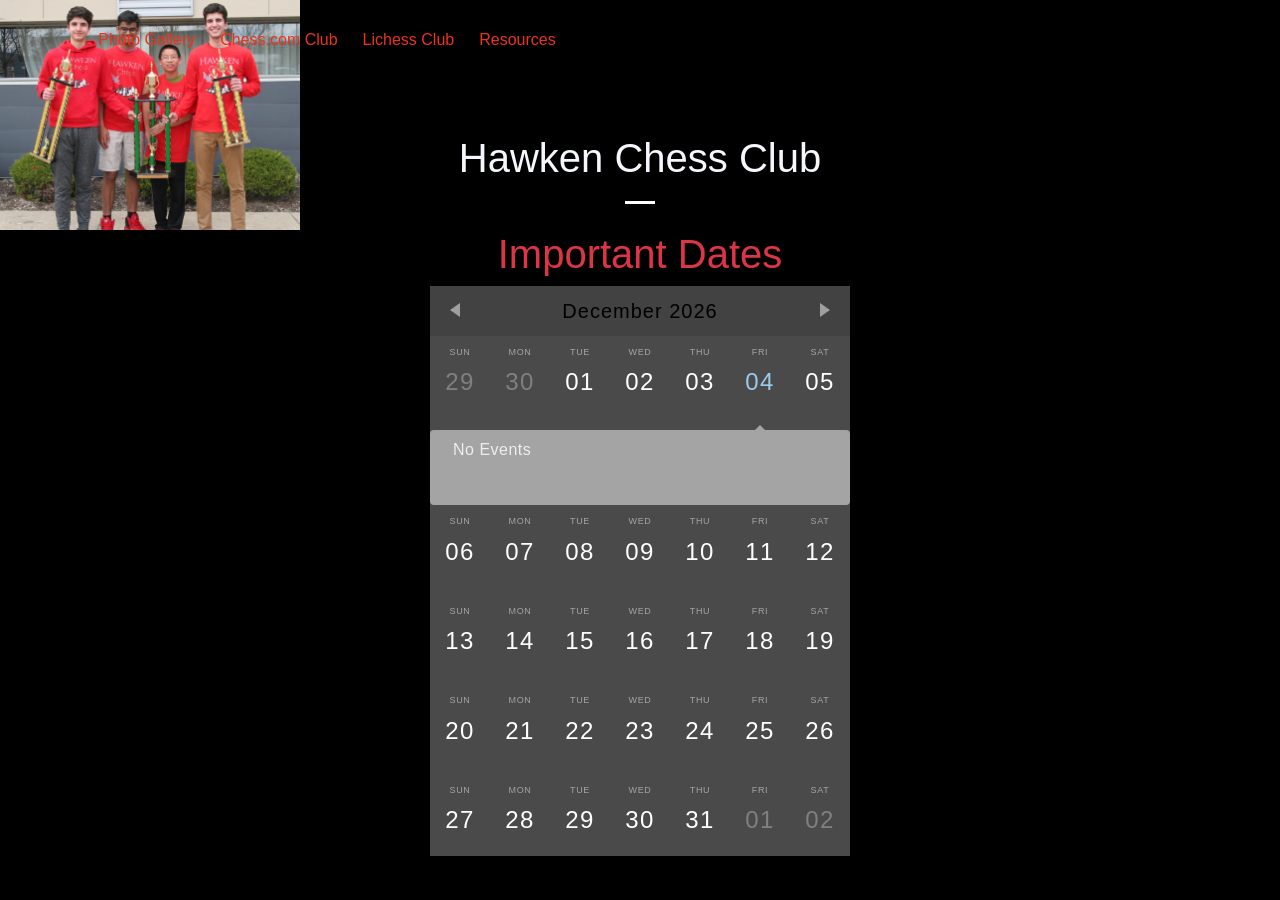
<file: index.html>
<!DOCTYPE html>
<html lang="en" dir="ltr">

<head>

<title>Chess Club</title>
<link rel='shortcut icon' type='image/x-icon' href='/assets/favicon.ico'/>
<link rel="stylesheet" href="https://mockplus.com/css/icon/iconfont.css?v=247">
<link rel="stylesheet" href="https://hawkenchessclub.github.io/css/global.css">


<script src="https://code.jquery.com/jquery-3.5.1.js"></script>
<script src="https://stackpath.bootstrapcdn.com/bootstrap/4.5.0/js/bootstrap.min.js" integrity="sha384-OgVRvuATP1z7JjHLkuOU7Xw704+h835Lr+6QL9UvYjZE3Ipu6Tp75j7Bh/kR0JKI" crossorigin="anonymous"></script>
<script src="https://cdn.jsdelivr.net/npm/popper.js@1.16.0/dist/umd/popper.min.js" integrity="sha384-Q6E9RHvbIyZFJoft+2mJbHaEWldlvI9IOYy5n3zV9zzTtmI3UksdQRVvoxMfooAo" crossorigin="anonymous"></script>

<link rel="stylesheet" href="https://stackpath.bootstrapcdn.com/bootstrap/4.5.0/css/bootstrap.min.css" integrity="sha384-9aIt2nRpC12Uk9gS9baDl411NQApFmC26EwAOH8WgZl5MYYxFfc+NcPb1dKGj7Sk" crossorigin="anonymous">
<link rel="stylesheet" href="https://hawkencoding.github.io/css/carousel.css">
<link rel="stylesheet" href="https://hawkencoding.github.io/css/main.css">
<link rel="stylesheet" href="https://hawkenchessclub.github.io/css/calendar.css">


</head>



<body class="home" style="background-color:black;">

<header class="header-of-page">
<div class="header-content black-bg">

<div class="nav-menu">

<!-- MENU ITEM -->
<div class="nav-item">
<a href="https://drive.google.com/drive/folders/1HKUxZBHYBx2_YfQrW-TDBtySZYWGx3mi?usp=sharing" target="_blank" style="color:rgb(235, 51, 30);">Photo Gallery</a>
</div>

<!-- MENU ITEM -->
<!--
<div class="nav-item">
<span>Chess Apparel<i class="iconfont icon_broad_back"></i></span>
<div class="nav-menu-drop">
<ul class="product-nav">
<li>
<h3>Chess stuff</h3>
<p>More about chess, blah, blah, blah </p>
</a>
</li>
<li>
<h3>Chess Diel</h3>
<p>More about chess, blah, blah, blah </p>
</a>
</li>

</ul>
</div>

</div>
-->
<div class="nav-item">
<a href="https://protect-us.mimecast.com/s/7yqbCo2mMytXgxB1Tz8d93?domain=chess.com" target='_blank' style="color:rgb(235, 51, 30);">Chess.com Club</a>
</div>

<div class="nav-item">
<a href="https://lichess.org/team/search?text=Hawken+Chess+Club" target='_blank' style="color:rgb(235, 51, 30);">Lichess Club</a>
</div>

<!-- MENU ITEM -->
<!--
<div class="nav-item">
<span>Chess Diel<i class="iconfont icon_broad_back"></i></span>
<div class="nav-menu-drop">
<ul class="product-nav">
<li>
<h3>Chess Diel</h3>
<p>More about chess, blah, blah, blah </p>
</a>
</li>
<li>
<h3>Chess Diel</h3>
<p>More about chess, blah, blah, blah </p>
</a>
</li>

</ul>
</div>
</div>-->

<!-- MENU ITEM -->
<div class="nav-item">
<span style="color:rgb(235, 51, 30);">Resources<i class="iconfont icon_broad_back" style="color:rgb(235, 51, 30);"></i></span>
<div class="nav-menu-drop">
<ul class="product-nav">
<li>
<h3><a href="https://progresswithchess.org/registration/scholastic" target='_blank'>Tournaments</a></h3>
<p>List of tournaments on the PWC website</p>
</li>
<li>
<h3><a href="http://www.uschess.org/index.php/Player/Rating-Lookup-Old-format.html" target='_blank'>Rating Lookup</a></h3>
<p>USCF registered players can find their ratings here</p>
</li>

</ul>
</div>
</div>


</div>

</div>


</header>



<script src="https://www.mockplus.com/js/global.js?v=253"></script>
<script src="https://www.mockplus.com/js/public.js?v=253"></script>



<div id="myCarousel" class="carousel slide pointer-event" data-ride="carousel">
    <ol class="carousel-indicators">
      <li data-target="#myCarousel" data-slide-to="0" class="active"></li>
    </ol>
    <div class="carousel-inner">
      <div class="carousel-item active">
        <img class="" width="300" src="/assets/imgs/FinalPresentationPhoto2.jpg" alt="Chess Board">
        <div class="container">
          <div class="carousel-caption">
            <h1 style="color:rgb(245, 247, 252);">Hawken Chess Club</h1>
            <!--<p><a class="btn btn-lg btn-danger" href="https://protect-us.mimecast.com/s/heGZCpYnN2SzVXvJuYNtfs?domain=docs.google.com" target="_blank" role="button">Sign up today</a></p>-->
          </div>
        </div>
      </div>
      <div class="carousel-item">
        <img class="" width="300" src="/assets/imgs/JournalPictureDay19.jpg" alt="Chess Board">
        <div class="container">
          <div class="carousel-caption">
            <h1 style="color:rgb(245, 247, 252);">Hawken Chess Club</h1>
            <!--<p><a class="btn btn-lg btn-danger" href="https://protect-us.mimecast.com/s/heGZCpYnN2SzVXvJuYNtfs?domain=docs.google.com" target="_blank" role="button">Sign up today</a></p>-->
          </div>
        </div>
      </div>
    </div>
  </div>
<!--
  <div id="MissionStatement" class="container-fluid">
    <h1 class="text-center text-danger">Mission Statement</h1>
    <h3 class="text-center">Hawken Coding Club is dedicated to the inclusive and accessible exploration of computer science in web and app design, machine learning, game development, and more.</h3>
    <h1></h1>
    <p></p>
    <h5 class="text-left"> Whether you're an absolute beginner or you're an advanced programmer, Hawken Coding Club has resources that will allow you to advance in computer science. If you join, we will provide the resources for you to grow and will recommend you to certain sources, but will never force anything upon you. Your advancement is entirely at your pace so why not give Hawken Coding Club a try? Browse through our website if you want to learn more.</h5>
    <br>
    <br>
  </div>-->




<h1 class="text-center text-danger">Important Dates</h1>
<div id="calendar"></div>
<script src="/js/moment.js"></script>
<script src="https://hawkenchessclub.github.io/js/calendar2.js"></script>


</html>
</file>
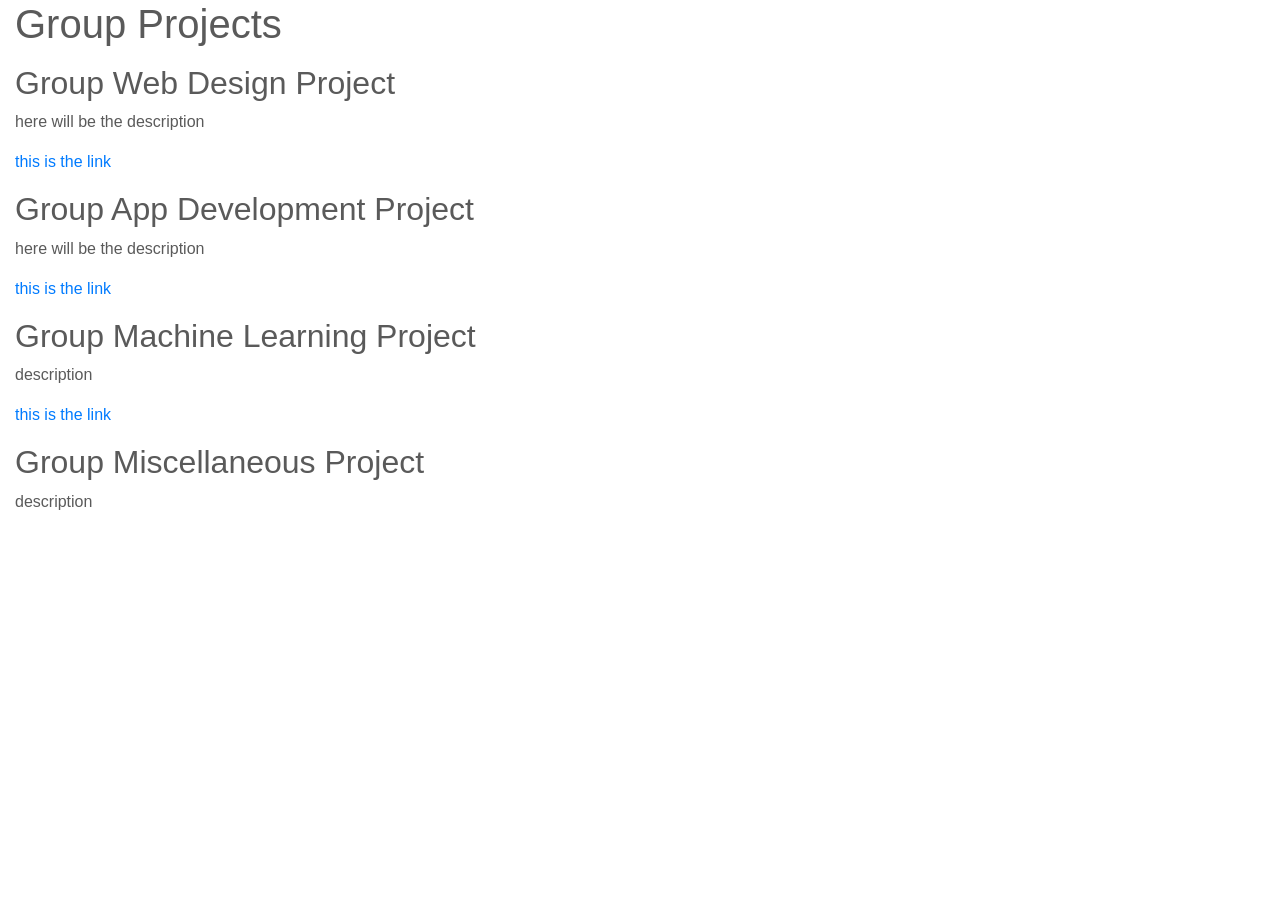
<file: html/groupprojects.html>
<!DOCTYPE html>
<html lang="en" dir="ltr">

<head>
  <script src="https://code.jquery.com/jquery-3.5.1.js"></script>
  <script src="https://cdn.jsdelivr.net/npm/popper.js@1.16.0/dist/umd/popper.min.js" integrity="sha384-Q6E9RHvbIyZFJoft+2mJbHaEWldlvI9IOYy5n3zV9zzTtmI3UksdQRVvoxMfooAo" crossorigin="anonymous"></script>
  <link rel="stylesheet" href="https://stackpath.bootstrapcdn.com/bootstrap/4.5.0/css/bootstrap.min.css" integrity="sha384-9aIt2nRpC12Uk9gS9baDl411NQApFmC26EwAOH8WgZl5MYYxFfc+NcPb1dKGj7Sk" crossorigin="anonymous">
  <link rel="stylesheet" href="../css/carousel.css">
  <link rel="stylesheet" href="../css/main.css">
  <script src="https://stackpath.bootstrapcdn.com/bootstrap/4.5.0/js/bootstrap.min.js" integrity="sha384-OgVRvuATP1z7JjHLkuOU7Xw704+h835Lr+6QL9UvYjZE3Ipu6Tp75j7Bh/kR0JKI" crossorigin="anonymous"></script>
  <meta name="viewport" content="width=device-width, initial-scale=1.0">
  <meta charset="utf-8">
  <base href="https://hawkencoding.github.io/">
  <link rel="apple-touch-icon" sizes="180x180" href="assets/favicons/apple-touch-icon.png">
  <link rel="icon" type="image/png" sizes="32x32" href="assets/favicons/favicon-32x32.png">
  <link rel="icon" type="image/png" sizes="16x16" href="assets/favicons/favicon-16x16.png">
  <link rel="manifest" href="assets/favicons/site.webmanifest">
  <link rel="mask-icon" href="assets/favicons/safari-pinned-tab.svg" color="#5bbad5">
  <link rel="shortcut icon" href="assets/favicons/favicon.ico">
  <meta name="msapplication-TileColor" content="#603cba">
  <meta name="msapplication-config" content="assets/favicons/browserconfig.xml">
  <meta name="theme-color" content="#ffffff">
  <title>Hawken Coding Club</title>
</head>

<body>
  <!--Navbar-->
  <script>
    $(document).ready(function() {
        $("#top-menu").load("html/menu.html");
    });
  </script>
  <div id=top-menu>
  </div>

  <div id="groupprojects" class="container-fluid">
    <h1>Group Projects</h1>
    <p></p>
    <p></p>
    <h2 class="text-left">Group Web Design Project</h2>
    <p>here will be the description</p>
    <a href="http://google.com">this is the link</a>
    <p></p>
    <p></p>
    <p></p>
    <h2 class="text-left">Group App Development Project</h2>
    <p>here will be the description</p>
    <a href="http://google.com">this is the link</a>
    <p></p>
    <p></p>
    <p></p>
    <h2 class="text-left">Group Machine Learning Project</h2>
    <p>description</p>
    <a href="https://google.com">this is the link</a>
    <p></p>
    <p></p>
    <p></p>
    <h2 class="text-left">Group Miscellaneous Project</h2>
    <p>description</p>
  </div>
</file>
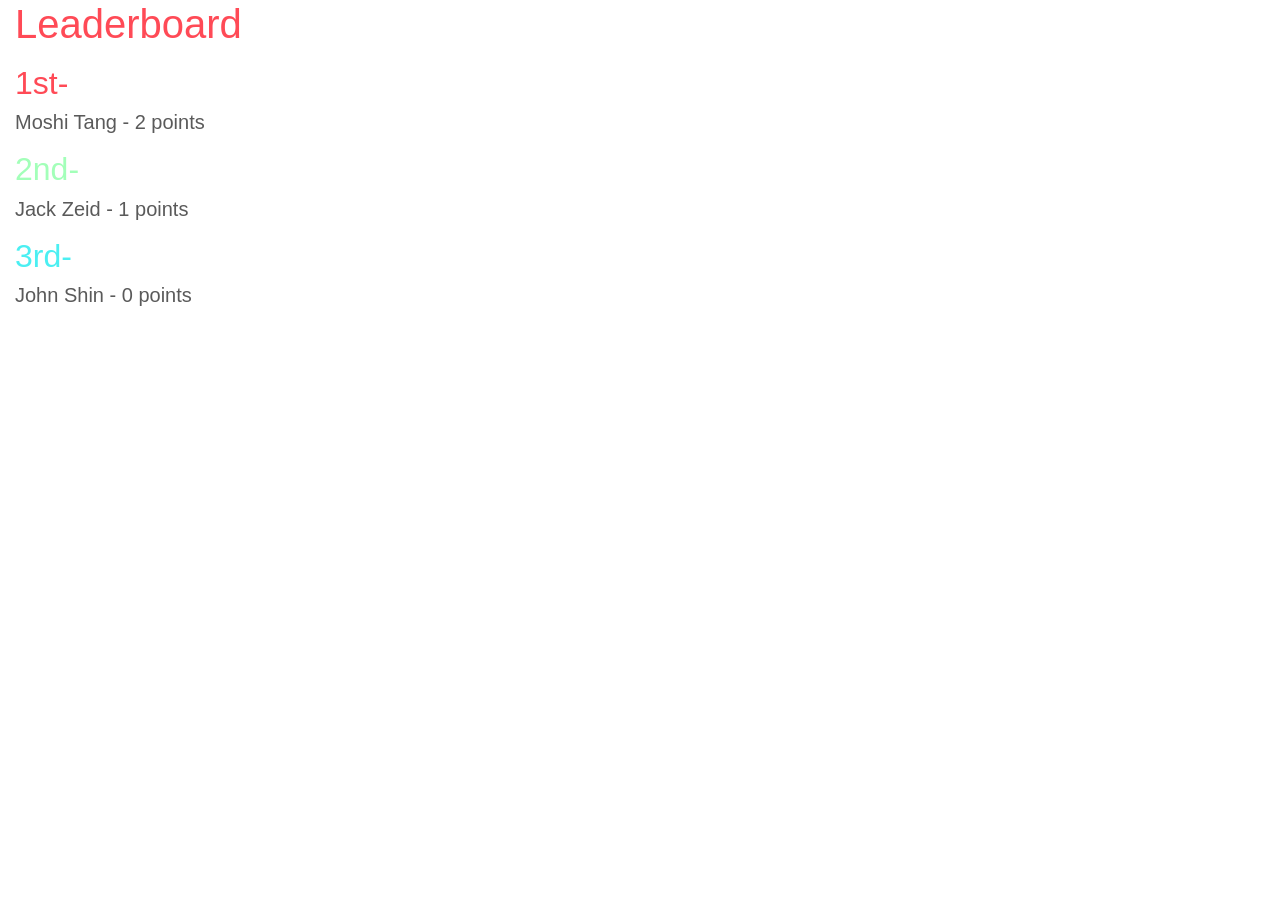
<file: html/leaderboard.html>
<!DOCTYPE html>
<html lang="en" dir="ltr">

<head>
  <script src="https://code.jquery.com/jquery-3.5.1.js"></script>
  <script src="https://cdn.jsdelivr.net/npm/popper.js@1.16.0/dist/umd/popper.min.js" integrity="sha384-Q6E9RHvbIyZFJoft+2mJbHaEWldlvI9IOYy5n3zV9zzTtmI3UksdQRVvoxMfooAo" crossorigin="anonymous"></script>
  <link rel="stylesheet" href="https://stackpath.bootstrapcdn.com/bootstrap/4.5.0/css/bootstrap.min.css" integrity="sha384-9aIt2nRpC12Uk9gS9baDl411NQApFmC26EwAOH8WgZl5MYYxFfc+NcPb1dKGj7Sk" crossorigin="anonymous">
  <link rel="stylesheet" href="../css/carousel.css">
  <link rel="stylesheet" href="../css/main.css">
  <script src="https://stackpath.bootstrapcdn.com/bootstrap/4.5.0/js/bootstrap.min.js" integrity="sha384-OgVRvuATP1z7JjHLkuOU7Xw704+h835Lr+6QL9UvYjZE3Ipu6Tp75j7Bh/kR0JKI" crossorigin="anonymous"></script>
  <meta name="viewport" content="width=device-width, initial-scale=1.0">
  <meta charset="utf-8">
  <base href="https://hawkencoding.github.io/">
  <link rel="apple-touch-icon" sizes="180x180" href="assets/favicons/apple-touch-icon.png">
  <link rel="icon" type="image/png" sizes="32x32" href="assets/favicons/favicon-32x32.png">
  <link rel="icon" type="image/png" sizes="16x16" href="assets/favicons/favicon-16x16.png">
  <link rel="manifest" href="assets/favicons/site.webmanifest">
  <link rel="mask-icon" href="assets/favicons/safari-pinned-tab.svg" color="#5bbad5">
  <link rel="shortcut icon" href="assets/favicons/favicon.ico">
  <meta name="msapplication-TileColor" content="#603cba">
  <meta name="msapplication-config" content="assets/favicons/browserconfig.xml">
  <meta name="theme-color" content="#ffffff">
  <title>Hawken Coding Club</title>
</head>

<body>
  <!--Navbar-->
  <script>
    $(document).ready(function() {
        $("#top-menu").load("html/menu.html");
    });
  </script>
  <div id=top-menu>
  </div>

  <div id="problemoftheday" class="container-fluid">
    <h1 style="color:rgb(255, 74, 86);">Leaderboard</h1>
    <p></p>
    <p></p>
    <h2 class="text-left" style="color:rgb(255, 74, 86);">    1st-</h2>
    <h5>        Moshi Tang - 2 points</h5>
    <p></p>
    <p></p>
    <p></p>
    <h2 class="text-left" style="color:rgb(163, 255, 185);">    2nd-</h2>
    <h5>        Jack Zeid - 1 points</h5>
    <p></p>
    <p></p>
    <p></p>
    <h2 class="text-left" style="color:rgb(75, 239, 242);">    3rd-</h2>
    <h5>        John Shin - 0 points</h5>
    <o></p>
    <p></p>
  </div>
  <script src="../js/dataArray.js" charset="utf-8"></script>
  <script src="../js/date.js" charset="utf-8"></script>
</body>

</html>
</file>
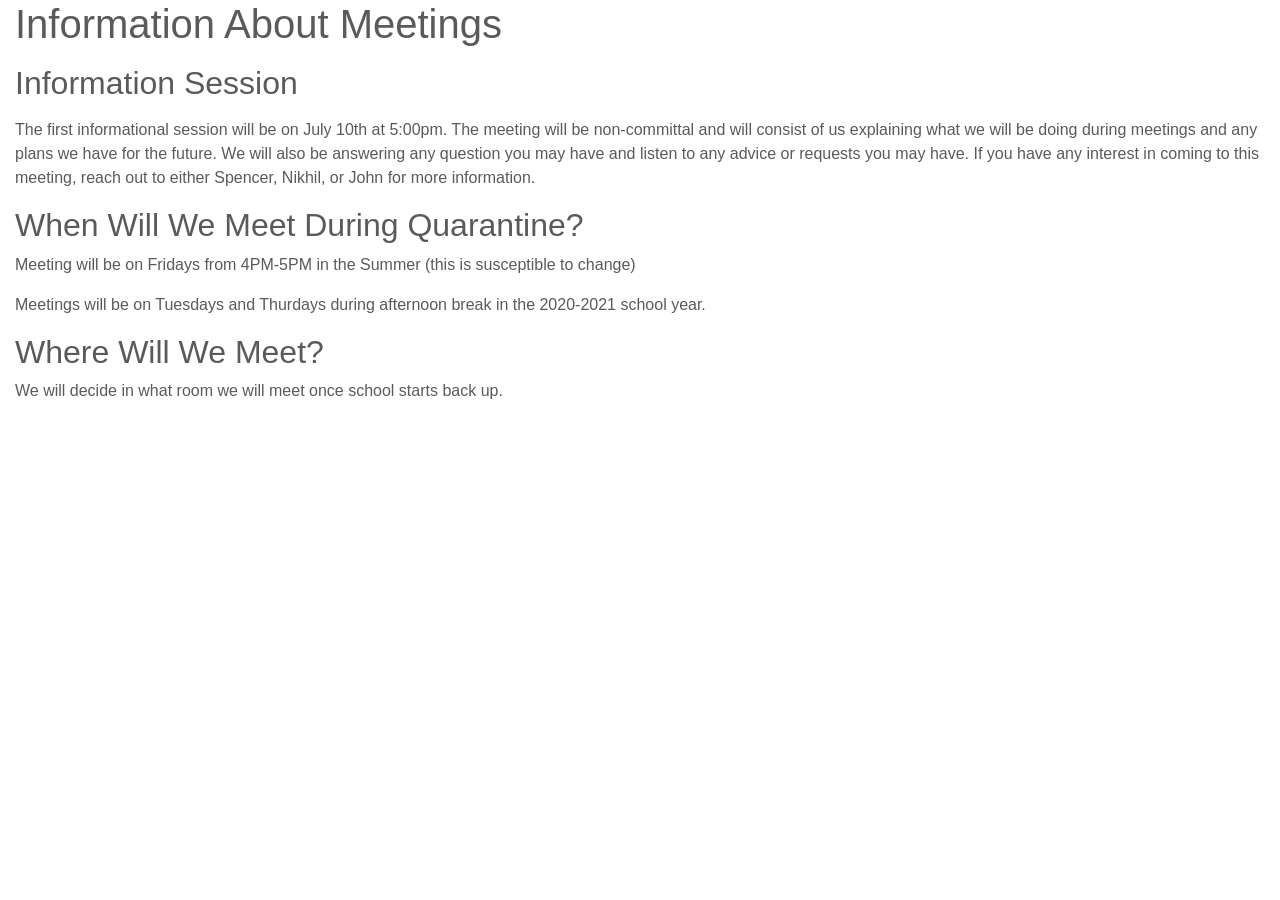
<file: html/meetings.html>
<!DOCTYPE html>
<html lang="en" dir="ltr">

<head>
  <script src="https://code.jquery.com/jquery-3.5.1.js"></script>
  <script src="https://cdn.jsdelivr.net/npm/popper.js@1.16.0/dist/umd/popper.min.js" integrity="sha384-Q6E9RHvbIyZFJoft+2mJbHaEWldlvI9IOYy5n3zV9zzTtmI3UksdQRVvoxMfooAo" crossorigin="anonymous"></script>
  <link rel="stylesheet" href="https://stackpath.bootstrapcdn.com/bootstrap/4.5.0/css/bootstrap.min.css" integrity="sha384-9aIt2nRpC12Uk9gS9baDl411NQApFmC26EwAOH8WgZl5MYYxFfc+NcPb1dKGj7Sk" crossorigin="anonymous">
  <link rel="stylesheet" href="../css/carousel.css">
  <link rel="stylesheet" href="../css/main.css">
  <script src="https://stackpath.bootstrapcdn.com/bootstrap/4.5.0/js/bootstrap.min.js" integrity="sha384-OgVRvuATP1z7JjHLkuOU7Xw704+h835Lr+6QL9UvYjZE3Ipu6Tp75j7Bh/kR0JKI" crossorigin="anonymous"></script>
  <meta name="viewport" content="width=device-width, initial-scale=1.0">
  <meta charset="utf-8">
  <base href="https://hawkencoding.github.io/">
  <link rel="apple-touch-icon" sizes="180x180" href="assets/favicons/apple-touch-icon.png">
  <link rel="icon" type="image/png" sizes="32x32" href="assets/favicons/favicon-32x32.png">
  <link rel="icon" type="image/png" sizes="16x16" href="assets/favicons/favicon-16x16.png">
  <link rel="manifest" href="assets/favicons/site.webmanifest">
  <link rel="mask-icon" href="assets/favicons/safari-pinned-tab.svg" color="#5bbad5">
  <link rel="shortcut icon" href="assets/favicons/favicon.ico">
  <meta name="msapplication-TileColor" content="#603cba">
  <meta name="msapplication-config" content="assets/favicons/browserconfig.xml">
  <meta name="theme-color" content="#ffffff">
  <title>Hawken Coding Club</title>
</head>

<body>
  <!--Navbar-->
  <script>
    $(document).ready(function() {
        $("#top-menu").load("html/menu.html");
    });
  </script>
  <div id=top-menu>
  </div>

  <div id="meetings" class="container-fluid">
    <h1>Information About Meetings</h1>
    <p></p>
    <p></p>
    <p></p>
    <h2 class="text-left">Information Session</h2>
    <p></p>
    <p></p>
    <p>The first informational session will be on July 10th at 5:00pm. The meeting will be non-committal and will consist of us explaining what we will be doing during meetings and any plans we have for the future. We will also be answering any question you may have and listen to any advice or requests you may have. If you have any interest in coming to this meeting, reach out to either Spencer, Nikhil, or John for more information.</p>
    <p></p>
    <p></p>
    <p></p>
    <h2 class="text-left">When Will We Meet During Quarantine?</h2>
    <p>Meeting will be on Fridays from 4PM-5PM in the Summer (this is susceptible to change)</p>
    <p></p>
    <p></p>
    <p> Meetings will be on Tuesdays and Thurdays during afternoon break in the 2020-2021 school year.</p>
    <p></p>
    <p></p>
    <h2 class="text-left">Where Will We Meet?</h2>
    <p> We will decide in what room we will meet once school starts back up.</p>
  </div>
</file>
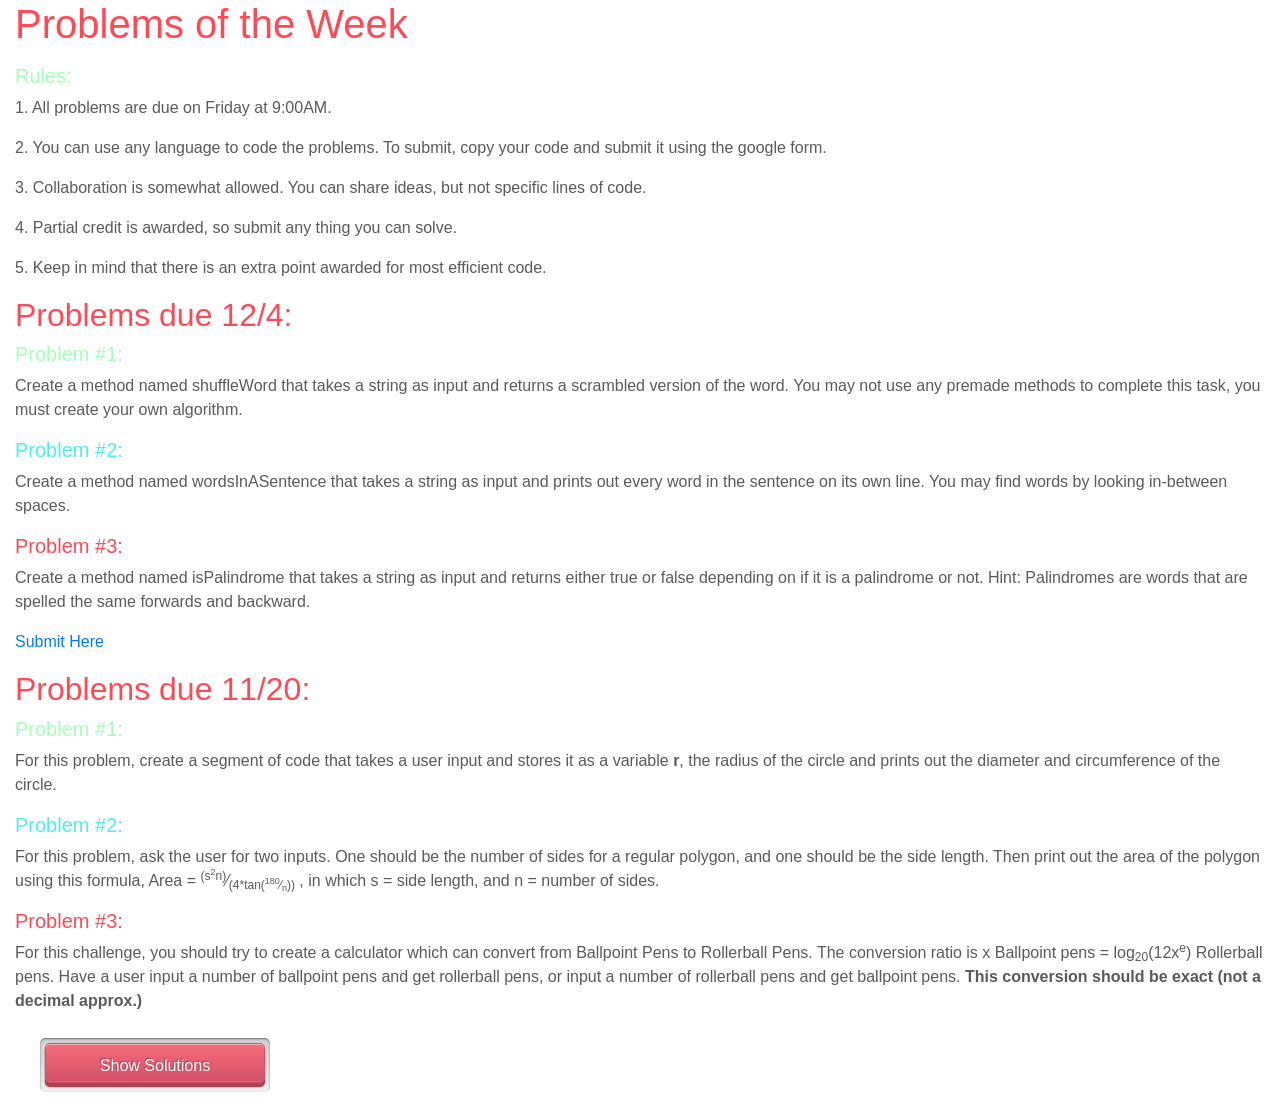
<file: html/problemoftheday.html>
<!DOCTYPE html>
<html lang="en" dir="ltr">

<head>
  <script src="https://code.jquery.com/jquery-3.5.1.js"></script>
  <script src="https://cdn.jsdelivr.net/npm/popper.js@1.16.0/dist/umd/popper.min.js" integrity="sha384-Q6E9RHvbIyZFJoft+2mJbHaEWldlvI9IOYy5n3zV9zzTtmI3UksdQRVvoxMfooAo" crossorigin="anonymous"></script>
  <link rel="stylesheet" href="https://stackpath.bootstrapcdn.com/bootstrap/4.5.0/css/bootstrap.min.css" integrity="sha384-9aIt2nRpC12Uk9gS9baDl411NQApFmC26EwAOH8WgZl5MYYxFfc+NcPb1dKGj7Sk" crossorigin="anonymous">
  <link rel="stylesheet" href="../css/carousel.css">
  <link rel="stylesheet" href="../css/main.css">
  <script src="https://stackpath.bootstrapcdn.com/bootstrap/4.5.0/js/bootstrap.min.js" integrity="sha384-OgVRvuATP1z7JjHLkuOU7Xw704+h835Lr+6QL9UvYjZE3Ipu6Tp75j7Bh/kR0JKI" crossorigin="anonymous"></script>
  <meta name="viewport" content="width=device-width, initial-scale=1.0">
  <meta charset="utf-8">
  <base href="https://hawkencoding.github.io/">
  <link rel="apple-touch-icon" sizes="180x180" href="assets/favicons/apple-touch-icon.png">
  <link rel="icon" type="image/png" sizes="32x32" href="assets/favicons/favicon-32x32.png">
  <link rel="icon" type="image/png" sizes="16x16" href="assets/favicons/favicon-16x16.png">
  <link rel="manifest" href="assets/favicons/site.webmanifest">
  <link rel="mask-icon" href="assets/favicons/safari-pinned-tab.svg" color="#5bbad5">
  <link rel="shortcut icon" href="assets/favicons/favicon.ico">
  <meta name="msapplication-TileColor" content="#603cba">
  <meta name="msapplication-config" content="assets/favicons/browserconfig.xml">
  <meta name="theme-color" content="#ffffff">
  <script>
    function toggleText() {
      var text = document.getElementById("demo");
      if (text.style.display === "none") {
        text.style.display = "block";
      } else {
        text.style.display = "none";
      }
    }
  </script>
  <title>Hawken Coding Club</title>
</head>

<body>
  <!--Navbar-->
  <script>
    $(document).ready(function() {
        $("#top-menu").load("html/menu.html");
    });
  </script>
  <div id=top-menu>
  </div>

  <div id="problemoftheday" class="container-fluid">
    <h1 style="color:rgb(255, 74, 86);">Problems of the Week</h1>
    <p></p>
    <p></p>
    <h5 style="color:rgb(163, 255, 185);">Rules:</h5>
    <p>1. All problems are due on Friday at 9:00AM.</p>
    <p>2. You can use any language to code the problems. To submit, copy your code and submit it using the google form.</p>
    <p>3. Collaboration is somewhat allowed. You can share ideas, but not specific lines of code.</p>
    <p>4. Partial credit is awarded, so submit any thing you can solve.</p>
    <p>5. Keep in mind that there is an extra point awarded for most efficient code.</p>
    <p></p>
    <p></p>
    <h2 class="text-left" style="color:rgb(255, 74, 86);">Problems due 12/4:</h2>
    <h5 style="color:rgb(163, 255, 185);">Problem #1:</h5>
    <p>Create a method named shuffleWord that takes a string as input and returns a scrambled version of the word. You may not use any premade methods to complete this task, you must create your own algorithm.</p>
    <p></p>
    <h5 style="color:rgb(75, 239, 242);">Problem #2:</h5>
    <p>Create a method named wordsInASentence that takes a string as input and prints out every word in the sentence on its own line. You may find words by looking in-between spaces.</p>
    <h5 style="color:rgb(255, 74, 86);">Problem #3:</h5>
    <p>Create a method named isPalindrome that takes a string as input and returns either true or false depending on if it is a palindrome or not. Hint: Palindromes are words that are spelled the same forwards and backward.</p>
    <a href="https://docs.google.com/forms/d/1hBcDPiV5pSn6pmiqVQG0dL-hObadoYbjKSof13vlbtU" target="_blank">Submit Here</a><p>
    <p></p>
    <p></p>
    <p></p>
    <h2 class="text-left" style="color:rgb(255, 74, 86);">Problems due 11/20:</h2>
    <h5 style="color:rgb(163, 255, 185);">Problem #1:</h5>
    <p>For this problem, create a segment of code that takes a user input and stores it as a variable <b>r</b>, the radius of the circle and prints out the diameter and circumference of the circle.</p>
    <p></p>
    <h5 style="color:rgb(75, 239, 242);">Problem #2:</h5>
    <p>For this problem, ask the user for two inputs. One should be the number of sides for a regular polygon, and one should be the side length. Then print out the area of the polygon using this formula, Area = <sup>(s<sup>2</sup>n)</sup>&frasl;<sub>(4*tan(<sup>180</sup>&frasl;<sub>n</sub>))</sub> , in which s = side length, and n = number of sides.</p>
    <h5 style="color:rgb(255, 74, 86);">Problem #3:</h5>
    <p>For this challenge, you should try to create a calculator which can convert from Ballpoint Pens to Rollerball Pens. The conversion ratio is x Ballpoint pens = log<sub>20</sub>(12x<sup>e</sup>) Rollerball pens. Have a user input a number of ballpoint pens and get rollerball pens, or input a number of rollerball pens and get ballpoint pens. <b>This conversion should be exact (not a decimal approx.)</b></p>
    <!--<a class="button4" style="background-color:#4ef18f" onclick="toggleText()">Button 4</a>-->
    <!--<button type='button' onclick="toggleText()">Show Solutions</button>-->
    <!--<button type ='button' onclick="toggleText()" style="background-color:#4ef18f" class="button4">Show Answers</button>-->
    <a onclick="toggleText()" class="push_button red">Show Solutions</a>
    <div id='demo' style='display: none'>
      <p></p>
      <h5>Java:</h5>
      <p>Problem #1</p>
      <pre>
        <code>import java.util.Scanner;
  class problem1{
    public static void main(String[] args){
      Scanner scan = new Scanner(System.in);
      System.out.println("Enter an integer");
      int r = scan.nextInt();
      System.out.println("Diameter: " + 2*r + "\nCircumference: " + 3.14*2*r);
    }
  }
        </code>
      </pre>
      <p>Problem #2</p>
      <pre>
        <code>import java.util.Scanner;
import java.lang.Math;
class problem2{
    public static void main(String[] args){
        Scanner scan = new Scanner(System.in);
        System.out.println("Enter the number of sides");
        int n = scan.nextInt();
        System.out.println("Enter a side length");
        int s = scan.nextInt();
        System.out.println("Area: " + Math.round(((Math.pow(s,2)*n)/(4*Math.tan(Math.toRadians(180/n))))*100.0)/100.0);
    }
}
        </code>
      </pre>
      <p>Problem #3</p>
      <pre>
        <code>import java.util.Scanner;
import java.lang.Math;
class problem3{
    public static void main(String[] args){
        Scanner scan = new Scanner(System.in);
        System.out.println("Enter the number of ballpoint pens");
        int n = scan.nextInt();
        System.out.println("Number of rollerball pens: " + Math.round((Math.log(12*Math.pow(n,Math.E))/Math.log(20))*100.0)/100.0);
    }
}
        </code>
      </pre>
      <p></p>
      <h5>Python:</h5>
      <p>Problem #1</p>
      <pre>
        <code>r = int(input("Enter a radius to convert to the diameter and circumference"))
print("Diameter:" + str(2*r) + "\nCircumference:" + str(3.14*2*r))
        </code>
      </pre>
      <p>Problem #2</p>
      <pre>
        <code>import math
n = int(input("How many sides does you regular polygon have?"))
s = int(input("What is the length of each side?"))
print(str(((s**2)*n)/round(4*math.tan(math.radians(180/n)),2)))
        </code>
      </pre>
      <p>Problem #3</p>
      <pre>
        <code>import math
n = int(input("Enter the number of ball point pens"))
print("Number of rollerball pens: " + str(round(math.log(12*n**math.e)/math.log(20),2)))
        </code>
      </pre>
    </div>
    <p></p>
    <p></p>
    <p></p>
  </div>
  <script src="../js/dataArray.js" charset="utf-8"></script>
  <script src="../js/date.js" charset="utf-8"></script>
</body>

</html>
</file>
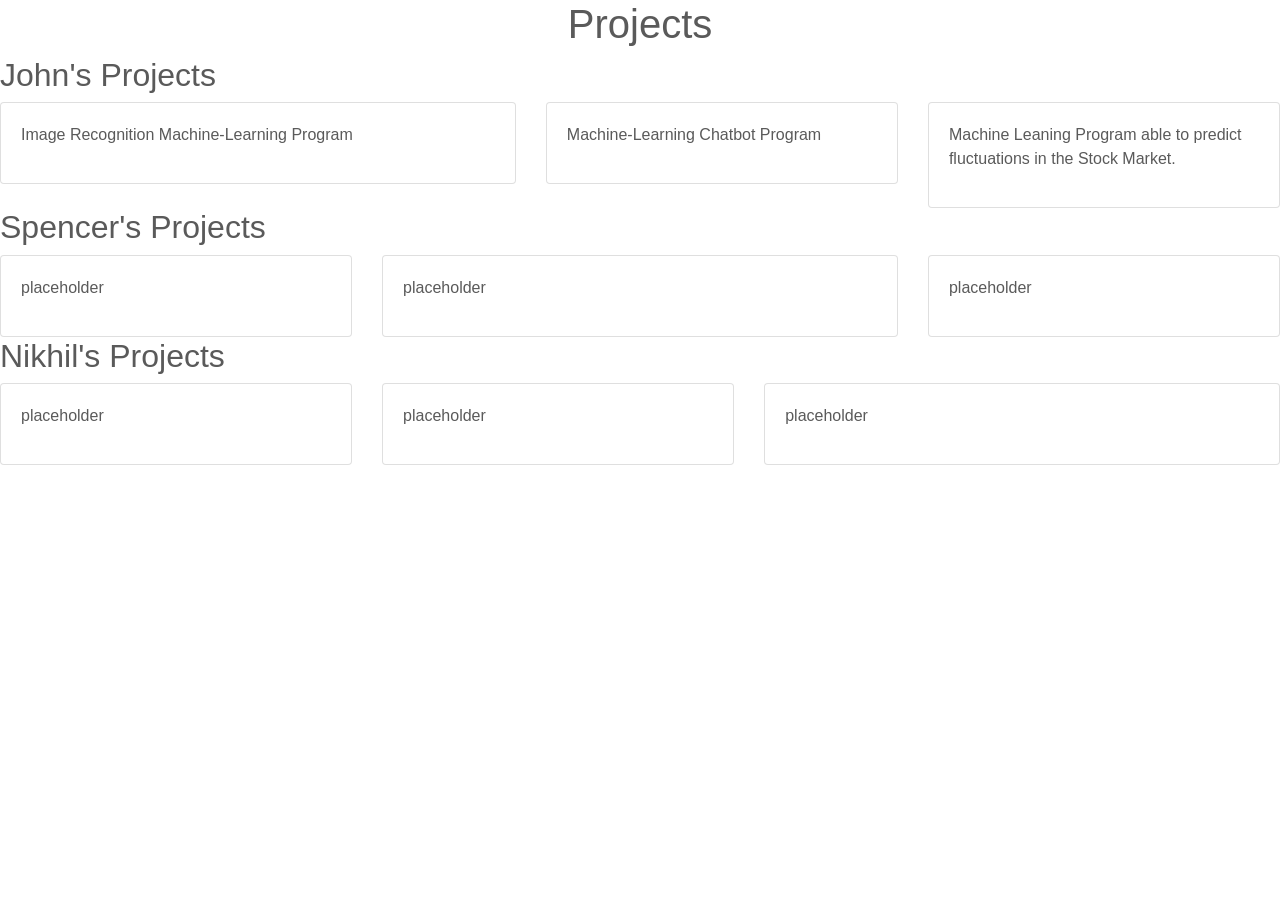
<file: html/projects.html>
<!DOCTYPE html>
<html lang="en" dir="ltr">

<head>
  <script src="https://code.jquery.com/jquery-3.5.1.js"></script>
  <script src="https://cdn.jsdelivr.net/npm/popper.js@1.16.0/dist/umd/popper.min.js" integrity="sha384-Q6E9RHvbIyZFJoft+2mJbHaEWldlvI9IOYy5n3zV9zzTtmI3UksdQRVvoxMfooAo" crossorigin="anonymous"></script>
  <link rel="stylesheet" href="https://stackpath.bootstrapcdn.com/bootstrap/4.5.0/css/bootstrap.min.css" integrity="sha384-9aIt2nRpC12Uk9gS9baDl411NQApFmC26EwAOH8WgZl5MYYxFfc+NcPb1dKGj7Sk" crossorigin="anonymous">
  <link rel="stylesheet" href="../css/carousel.css">
  <link rel="stylesheet" href="../css/main.css">
  <script src="https://stackpath.bootstrapcdn.com/bootstrap/4.5.0/js/bootstrap.min.js" integrity="sha384-OgVRvuATP1z7JjHLkuOU7Xw704+h835Lr+6QL9UvYjZE3Ipu6Tp75j7Bh/kR0JKI" crossorigin="anonymous"></script>
  <meta name="viewport" content="width=device-width, initial-scale=1.0">
  <meta charset="utf-8">
  <base href="https://hawkencoding.github.io/">
  <link rel="apple-touch-icon" sizes="180x180" href="assets/favicons/apple-touch-icon.png">
  <link rel="icon" type="image/png" sizes="32x32" href="assets/favicons/favicon-32x32.png">
  <link rel="icon" type="image/png" sizes="16x16" href="assets/favicons/favicon-16x16.png">
  <link rel="manifest" href="assets/favicons/site.webmanifest">
  <link rel="mask-icon" href="assets/favicons/safari-pinned-tab.svg" color="#5bbad5">
  <link rel="shortcut icon" href="assets/favicons/favicon.ico">
  <meta name="msapplication-TileColor" content="#603cba">
  <meta name="msapplication-config" content="assets/favicons/browserconfig.xml">
  <meta name="theme-color" content="#ffffff">
  <title>Hawken Coding Club</title>
</head>

<body>
  <!--Navbar-->
  <script>
    $(document).ready(function() {
        $("#top-menu").load("html/menu.html");
    });
  </script>
  <div id=top-menu>
  </div>

    <h1 class="text-center">Projects</h1>
    <div id="John">
      <h2>John's Projects</h2>


      <div class="row">

        <div class="col-md-5">
          <div class="card">
            <div class="card-body">
              <p>Image Recognition Machine-Learning Program</p>
            </div>
          </div>
        </div>

        <div class="col-md">
          <div class="card">
            <div class="card-body">
              <p>Machine-Learning Chatbot Program</p>
            </div>
          </div>
        </div>

        <div class="col-md">
          <div class="card">
            <div class="card-body">
              <p>Machine Leaning Program able to predict fluctuations in the Stock Market.</p>
            </div>
          </div>
        </div>

      </div>

    </div>
    <div id="Spencer">
      <h2>Spencer's Projects</h2>
      <div class="row">
        <div class="col-md">
          <div class="card">
            <div class="card-body">
              <p>placeholder</p>
            </div>
          </div>
        </div>
        <div class="col-md-5">
          <div class="card">
            <div class="card-body">
              <p>placeholder</p>
            </div>
          </div>
        </div>
        <div class="col-md">
          <div class="card">
            <div class="card-body">
              <p>placeholder</p>
            </div>
          </div>
        </div>
      </div>
    </div>
    <div id="Nikhil">
      <h2>Nikhil's Projects</h2>
      <div class="row">
        <div class="col-md">
          <div class="card">
            <div class="card-body">
              <p>placeholder</p>
            </div>
          </div>
        </div>
        <div class="col-md">
          <div class="card">
            <div class="card-body">
              <p>placeholder</p>
            </div>
          </div>
        </div>
        <div class="col-md-5">
          <div class="card">
            <div class="card-body">
              <p>placeholder</p>
            </div>
          </div>
        </div>
      </div>
    </div>

</body>

</html>
</file>
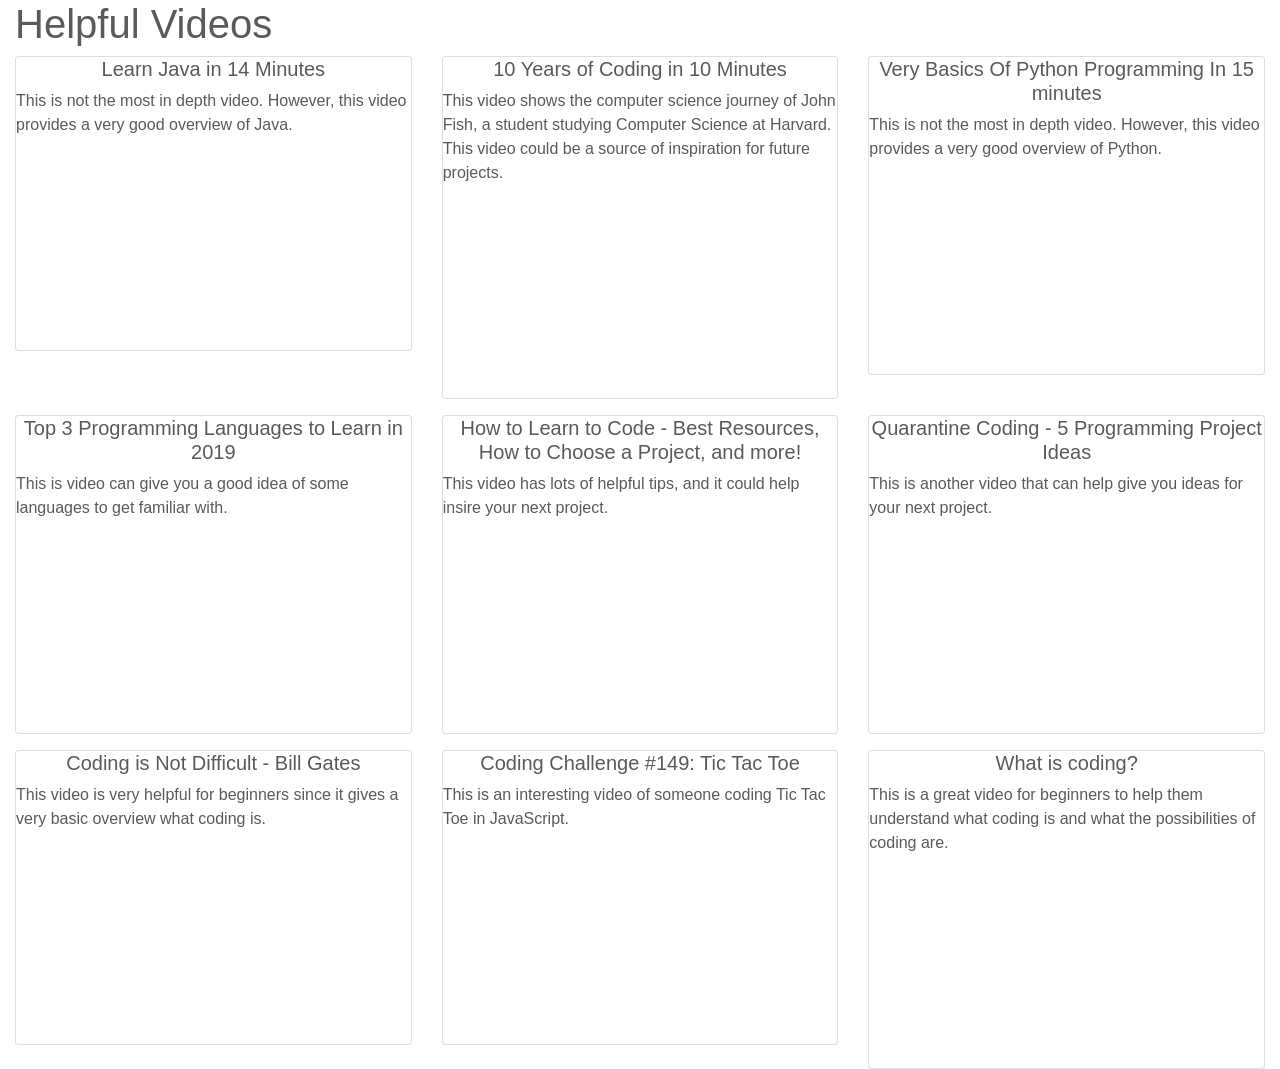
<file: html/videos.html>
<!DOCTYPE html>
<html lang="en" dir="ltr">

<head>
  <script src="https://code.jquery.com/jquery-3.5.1.js"></script>
  <script src="https://cdn.jsdelivr.net/npm/popper.js@1.16.0/dist/umd/popper.min.js" integrity="sha384-Q6E9RHvbIyZFJoft+2mJbHaEWldlvI9IOYy5n3zV9zzTtmI3UksdQRVvoxMfooAo" crossorigin="anonymous"></script>
  <link rel="stylesheet" href="https://stackpath.bootstrapcdn.com/bootstrap/4.5.0/css/bootstrap.min.css" integrity="sha384-9aIt2nRpC12Uk9gS9baDl411NQApFmC26EwAOH8WgZl5MYYxFfc+NcPb1dKGj7Sk" crossorigin="anonymous">
  <link rel="stylesheet" href="../css/carousel.css">
  <link rel="stylesheet" href="../css/main.css">
  <script src="https://stackpath.bootstrapcdn.com/bootstrap/4.5.0/js/bootstrap.min.js" integrity="sha384-OgVRvuATP1z7JjHLkuOU7Xw704+h835Lr+6QL9UvYjZE3Ipu6Tp75j7Bh/kR0JKI" crossorigin="anonymous"></script>
  <meta name="viewport" content="width=device-width, initial-scale=1.0">
  <meta charset="utf-8">
  <base href="https://hawkencoding.github.io/">
  <link rel="apple-touch-icon" sizes="180x180" href="assets/favicons/apple-touch-icon.png">
  <link rel="icon" type="image/png" sizes="32x32" href="assets/favicons/favicon-32x32.png">
  <link rel="icon" type="image/png" sizes="16x16" href="assets/favicons/favicon-16x16.png">
  <link rel="manifest" href="assets/favicons/site.webmanifest">
  <link rel="mask-icon" href="assets/favicons/safari-pinned-tab.svg" color="#5bbad5">
  <link rel="shortcut icon" href="assets/favicons/favicon.ico">
  <meta name="msapplication-TileColor" content="#603cba">
  <meta name="msapplication-config" content="assets/favicons/browserconfig.xml">
  <meta name="theme-color" content="#ffffff">
  <title>Hawken Coding Club</title>
</head>

<body>
  <script>
    $(document).ready(function() {
        $("#top-menu").load("html/menu.html");
    });
  </script>
  <div id=top-menu>
  </div>

  <div id="HelpfulVideos" class="container-fluid">
    <h1>Helpful Videos</h1>
    <div class="row">
      <div class="col-md">
        <div class="card">
          <div class="card-head">
            <h5 class="text-center">Learn Java in 14 Minutes</h5>
            <p> This is not the most in depth video. However, this video provides a very good overview of Java.</p>
          </div>
          <div class="card-body">
            <iframe src="https://www.youtube.com/embed/RRubcjpTkks" frameborder="0" allow="accelerometer; autoplay; encrypted-media; gyroscope; picture-in-picture" allowfullscreen></iframe>
          </div>
        </div>
      </div>
      <div class="col-md">
        <div class="card">
          <div class="card-head">
            <h5 class="text-center">10 Years of Coding in 10 Minutes</h5>
            <p> This video shows the computer science journey of John Fish, a student studying Computer Science at Harvard. This video could be a source of inspiration for future projects.</p>
          </div>
          <div class="card-body">
            <iframe src="https://www.youtube.com/embed/UMKWijxv0kE" frameborder="0" allow="accelerometer; autoplay; encrypted-media; gyroscope; picture-in-picture" allowfullscreen></iframe>
          </div>
        </div>
      </div>
      <div class="col-md">
        <div class="card">
          <div class="card-head">
            <h5 class="text-center">Very Basics Of Python Programming In 15 minutes</h5>
            <p> This is not the most in depth video. However, this video provides a very good overview of Python.</p>
          </div>
          <div class="card-body">
            <iframe src="https://www.youtube.com/embed/5Y-MghiDmQ4" frameborder="0" allow="accelerometer; autoplay; encrypted-media; gyroscope; picture-in-picture" allowfullscreen></iframe>
          </div>
        </div>
      </div>
    </div>
    <p></p>
    <p></p>
    <div class="row">
      <div class="col-md">
        <div class="card">
          <div class="card-head">
            <h5 class="text-center">Top 3 Programming Languages to Learn in 2019</h5>
            <p> This is video can give you a good idea of some languages to get familiar with.</p>
          </div>
          <div class="card-body">
            <iframe src="https://www.youtube.com/embed/Pb3AAfz5Yjg" frameborder="0" allow="accelerometer; autoplay; encrypted-media; gyroscope; picture-in-picture" allowfullscreen></iframe>
          </div>
        </div>
      </div>
      <div class="col-md">
        <div class="card">
          <div class="card-head">
            <h5 class="text-center">How to Learn to Code - Best Resources, How to Choose a Project, and more!</h5>
            <p> This video has lots of helpful tips, and it could help insire your next project.</p>
          </div>
          <div class="card-body">
            <iframe src="https://www.youtube.com/embed/WKuNWrxuJ9g" frameborder="0" allow="accelerometer; autoplay; encrypted-media; gyroscope; picture-in-picture" allowfullscreen></iframe>
          </div>
        </div>
      </div>
      <div class="col-md">
        <div class="card">
          <div class="card-head">
            <h5 class="text-center">Quarantine Coding - 5 Programming Project Ideas</h5>
            <p> This is another video that can help give you ideas for your next project.</p>
          </div>
          <div class="card-body">
            <iframe src="https://www.youtube.com/embed/II7UCUbxOus" frameborder="0" allow="accelerometer; autoplay; encrypted-media; gyroscope; picture-in-picture" allowfullscreen></iframe>
          </div>
        </div>
      </div>
    </div>
    <p></p>
    <p></p>
    <div class="row">
      <div class="col-md">
        <div class="card">
          <div class="card-head">
            <h5 class="text-center">Coding is Not Difficult - Bill Gates</h5>
            <p> This video is very helpful for beginners since it gives a very basic overview what coding is.</p>
          </div>
          <div class="card-body">
            <iframe src="https://www.youtube.com/embed/hb7Q33ysCwI" frameborder="0" allow="accelerometer; autoplay; encrypted-media; gyroscope; picture-in-picture" allowfullscreen></iframe>
          </div>
        </div>
      </div>
      <div class="col-md">
        <div class="card">
          <div class="card-head">
            <h5 class="text-center">Coding Challenge #149: Tic Tac Toe</h5>
            <p> This is an interesting video of someone coding Tic Tac Toe in JavaScript.</p>
          </div>
          <div class="card-body">
            <iframe src="https://www.youtube.com/embed/GTWrWM1UsnA" frameborder="0" allow="accelerometer; autoplay; encrypted-media; gyroscope; picture-in-picture" allowfullscreen></iframe>
          </div>
        </div>
      </div>
      <div class="col-md">
        <div class="card">
          <div class="card-head">
            <h5 class="text-center">What is coding?</h5>
            <p> This is a great video for beginners to help them understand what coding is and what the possibilities of coding are.</p>
          </div>
          <div class="card-body">
            <iframe src="https://www.youtube.com/embed/ZvV5IxHvEjE" frameborder="0" allow="accelerometer; autoplay; encrypted-media; gyroscope; picture-in-picture" allowfullscreen></iframe>
          </div>
        </div>
      </div>
    </div>
</div>
</file>
<file: css/carousel.css>
/* GLOBAL STYLES
-------------------------------------------------- */
/* Padding below the footer and lighter body text */

body {
  color: #5a5a5a;
}


/* CUSTOMIZE THE CAROUSEL
-------------------------------------------------- */

/* Carousel base class */
.carousel {
  margin-bottom: 4rem;
}
/* Since positioning the image, we need to help out the caption */
.carousel-caption {
  bottom: 3rem;
  z-index: 10;
}

/* Declare heights because of positioning of img element */
.carousel-item {
  height: 32rem;
}
.carousel-item > img {
  position: absolute;
  top: 0;
  left: 0;
  min-width: 100%;
  height: 32rem;
}


/* MARKETING CONTENT
-------------------------------------------------- */

/* Center align the text within the three columns below the carousel */
.marketing .col-lg-4 {
  margin-bottom: 1.5rem;
  text-align: center;
}
.marketing h2 {
  font-weight: 400;
}
.marketing .col-lg-4 p {
  margin-right: .75rem;
  margin-left: .75rem;
}


/* Featurettes
------------------------- */

.featurette-divider {
  margin: 5rem 0; /* Space out the Bootstrap <hr> more */
}

/* Thin out the marketing headings */
.featurette-heading {
  font-weight: 300;
  line-height: 1;
  letter-spacing: -.05rem;
}


/* RESPONSIVE CSS
-------------------------------------------------- */

@media (min-width: 40em) {
  /* Bump up size of carousel content */
  .carousel-caption p {
    margin-bottom: 1.25rem;
    font-size: 1.25rem;
    line-height: 1.4;
  }

  .featurette-heading {
    font-size: 50px;
  }
}

@media (min-width: 62em) {
  .featurette-heading {
    margin-top: 7rem;
  }
}
</file>
<file: css/main.css>
html {
  scroll-behavior: smooth;
}
.tg  {border-collapse:collapse;border-spacing:0;}
.tg td{border-color:black;border-style:solid;border-width:0px;font-family:Arial, sans-serif;font-size:14px;
  overflow:hidden;padding:10px 5px;word-break:normal;height:150px}
.tg th{border-color:black;border-style:solid;border-width:1px;font-family:Arial, sans-serif;font-size:14px;
  font-weight:normal;overflow:hidden;padding:10px 5px;word-break:normal;}
.tg .tg-0lax{text-align:left;vertical-align:top;}
.tg .tg-02ax{text-align: :left;vertical-align:top;padding-left: 50px;}
.tg .tg-03ax{text-align:left;vertical-align:middle;height:550px}
.carousel img {
  position: absolute;
  top: 0;
  left: 0;
  min-width: 100%;
  height: auto;
  object-fit: cover;
}
pre code {
  background-color: #eee;
  border: 1px solid #999;
  display: block;
  padding: 20px;
}
a.push_button {
	position: relative;
	width:220px;
	height:40px;
	text-align:center;
	color:#FFF;
	text-decoration:none;
	line-height:43px;
	font-family:'Oswald', Helvetica;
	display: block;
	margin: 30px;
}
.push_button:before {
	background:#f0f0f0;
	background-image:-webkit-gradient(linear, 0% 0%, 0% 100%, from(#D0D0D0), to(#f0f0f0));

	-webkit-border-radius:5px;
	-moz-border-radius:5px;
	border-radius:5px;

	-webkit-box-shadow:0 1px 2px rgba(0, 0, 0, .5) inset, 0 1px 0 #FFF;
	-moz-box-shadow:0 1px 2px rgba(0, 0, 0, .5) inset, 0 1px 0 #FFF;
	box-shadow:0 1px 2px rgba(0, 0, 0, .5) inset, 0 1px 0 #FFF;

	position: absolute;
	content: "";
	left: -6px; right: -6px;
	top: -6px; bottom: -10px;
	z-index: -1;
}

.push_button:active {
	-webkit-box-shadow:0 1px 0 rgba(255, 255, 255, .5) inset, 0 -1px 0 rgba(255, 255, 255, .1) inset;
	top:5px;
}
.push_button:active:before{
	top: -11px;
	bottom: -5px;
	content: "";
}

.red {
	text-shadow:-1px -1px 0 #A84155;
	background: #D25068;
	border:1px solid #D25068;

	background-image:-webkit-linear-gradient(top, #F66C7B, #D25068);
	background-image:-moz-linear-gradient(top, #F66C7B, #D25068);
	background-image:-ms-linear-gradient(top, #F66C7B, #D25068);
	background-image:-o-linear-gradient(top, #F66C7B, #D25068);
	background-image:linear-gradient(to bottom, #F66C7B, #D25068);

	-webkit-border-radius:5px;
	-moz-border-radius:5px;
	border-radius:5px;

	-webkit-box-shadow:0 1px 0 rgba(255, 255, 255, .5) inset, 0 -1px 0 rgba(255, 255, 255, .1) inset, 0 4px 0 #AD4257, 0 4px 2px rgba(0, 0, 0, .5);
	-moz-box-shadow:0 1px 0 rgba(255, 255, 255, .5) inset, 0 -1px 0 rgba(255, 255, 255, .1) inset, 0 4px 0 #AD4257, 0 4px 2px rgba(0, 0, 0, .5);
	box-shadow:0 1px 0 rgba(255, 255, 255, .5) inset, 0 -1px 0 rgba(255, 255, 255, .1) inset, 0 4px 0 #AD4257, 0 4px 2px rgba(0, 0, 0, .5);
}

.red:hover {
	background: #F66C7B;
	background-image:-webkit-linear-gradient(top, #D25068, #F66C7B);
	background-image:-moz-linear-gradient(top, #D25068, #F66C7B);
	background-image:-ms-linear-gradient(top, #D25068, #F66C7B);
	background-image:-o-linear-gradient(top, #D25068, #F66C7B);
	background-image:linear-gradient(top, #D25068, #F66C7B);
}

.blue {
	text-shadow:-1px -1px 0 #2C7982;
	background: #3EACBA;
	border:1px solid #379AA4;
	background-image:-webkit-linear-gradient(top, #48C6D4, #3EACBA);
	background-image:-moz-linear-gradient(top, #48C6D4, #3EACBA);
	background-image:-ms-linear-gradient(top, #48C6D4, #3EACBA);
	background-image:-o-linear-gradient(top, #48C6D4, #3EACBA);
	background-image:linear-gradient(top, #48C6D4, #3EACBA);

	-webkit-border-radius:5px;
	-moz-border-radius:5px;
	border-radius:5px;

	-webkit-box-shadow:0 1px 0 rgba(255, 255, 255, .5) inset, 0 -1px 0 rgba(255, 255, 255, .1) inset, 0 4px 0 #338A94, 0 4px 2px rgba(0, 0, 0, .5);
	-moz-box-shadow:0 1px 0 rgba(255, 255, 255, .5) inset, 0 -1px 0 rgba(255, 255, 255, .1) inset, 0 4px 0 #338A94, 0 4px 2px rgba(0, 0, 0, .5);
	box-shadow:0 1px 0 rgba(255, 255, 255, .5) inset, 0 -1px 0 rgba(255, 255, 255, .1) inset, 0 4px 0 #338A94, 0 4px 2px rgba(0, 0, 0, .5);
}

.blue:hover {
	background: #48C6D4;
	background-image:-webkit-linear-gradient(top, #3EACBA, #48C6D4);
	background-image:-moz-linear-gradient(top, #3EACBA, #48C6D4);
	background-image:-ms-linear-gradient(top, #3EACBA, #48C6D4);
	background-image:-o-linear-gradient(top, #3EACBA, #48C6D4);
	background-image:linear-gradient(top, #3EACBA, #48C6D4);
}
</file>
